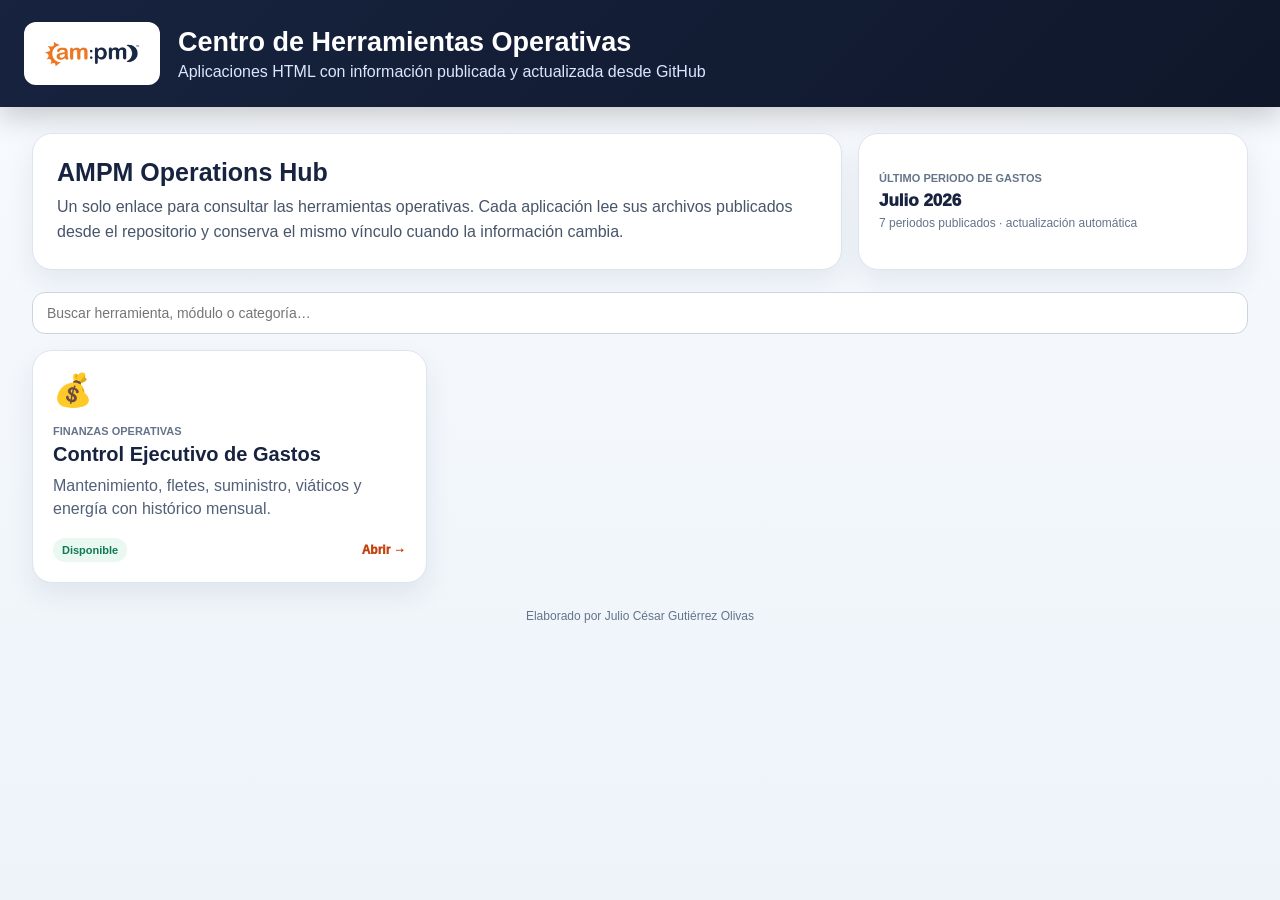
<file: index.html>
<!DOCTYPE html>
<html lang="es">
<head>
  <meta charset="UTF-8">
  <meta name="viewport" content="width=device-width, initial-scale=1.0">
  <meta name="description" content="Centro público de herramientas operativas AMPM.">
  <title>AMPM Operations Hub</title>
  <link rel="stylesheet" href="./assets/css/portal.css">
</head>
<body>
  <header class="header"><div class="header-inner"><img class="logo" src="./assets/img/logo-ampm.webp" alt="AMPM"><div><h1>Centro de Herramientas Operativas</h1><p>Aplicaciones HTML con información publicada y actualizada desde GitHub</p></div></div></header>
  <main class="main">
    <section class="hero"><div class="intro card"><h2>AMPM Operations Hub</h2><p>Un solo enlace para consultar las herramientas operativas. Cada aplicación lee sus archivos publicados desde el repositorio y conserva el mismo vínculo cuando la información cambia.</p></div><div class="status-box card"><div class="status-label">Último periodo de gastos</div><div class="status-value" id="portalStatus">Consultando…</div><div class="status-meta" id="portalMeta">Validando publicación</div></div></section>
    <div class="toolbar"><input class="search" id="appSearch" placeholder="Buscar herramienta, módulo o categoría…"></div>
    <section class="apps" id="appGrid"><div class="empty card">Cargando herramientas…</div></section>
    <div class="foot">Elaborado por Julio César Gutiérrez Olivas</div>
  </main>
  <script src="./assets/js/portal.js"></script>
</body>
</html>
</file>
<file: assets/css/portal.css>
:root{--azul:#17233f;--naranja:#f47c20;--gris:#64748b;--linea:#dce4f0;--bg:#eef3f9}
*{box-sizing:border-box}body{margin:0;font-family:Inter,Segoe UI,Arial,sans-serif;background:linear-gradient(180deg,#f8fbff,#edf3f9);color:var(--azul);min-height:100vh}
.header{background:linear-gradient(135deg,#17233f,#0f172a);color:#fff;padding:22px 24px;box-shadow:0 10px 28px rgba(0,0,0,.2)}
.header-inner{max-width:1260px;margin:auto;display:flex;align-items:center;gap:18px}.logo{width:136px;background:#fff;border-radius:12px;padding:8px 10px}.header h1{margin:0;font-size:27px}.header p{margin:5px 0 0;color:#dbe7ff}
.main{max-width:1260px;margin:auto;padding:26px 22px 40px}.hero{display:grid;grid-template-columns:1.35fr .65fr;gap:16px;margin-bottom:22px}.card{background:#fff;border:1px solid var(--linea);border-radius:20px;box-shadow:0 12px 28px rgba(23,35,63,.08)}
.intro{padding:24px}.intro h2{margin:0 0 8px;font-size:25px}.intro p{margin:0;color:#475569;line-height:1.55}.status-box{padding:20px;display:flex;flex-direction:column;justify-content:center}.status-label{font-size:11px;text-transform:uppercase;font-weight:900;color:var(--gris)}.status-value{font-size:17px;font-weight:950;margin-top:7px}.status-meta{font-size:12px;color:#64748b;margin-top:5px}
.toolbar{display:flex;gap:10px;align-items:center;margin-bottom:16px}.search{flex:1;border:1px solid #cbd5e1;border-radius:13px;padding:12px 14px;font-size:14px}.apps{display:grid;grid-template-columns:repeat(3,minmax(0,1fr));gap:16px}.app-card{display:flex;flex-direction:column;min-height:220px;padding:20px;text-decoration:none;color:inherit;transition:.18s}.app-card:hover{transform:translateY(-3px);border-color:#f4a261;box-shadow:0 18px 34px rgba(23,35,63,.13)}.app-icon{font-size:32px}.app-category{margin-top:16px;font-size:11px;text-transform:uppercase;color:#64748b;font-weight:900}.app-card h3{margin:6px 0 8px;font-size:20px}.app-card p{margin:0;color:#526079;line-height:1.45}.app-footer{display:flex;justify-content:space-between;align-items:center;margin-top:auto;padding-top:18px}.pill{border-radius:999px;background:#e9f8f1;color:#0f7a55;padding:6px 9px;font-size:11px;font-weight:900}.open{color:#c2410c;font-size:12px;font-weight:950}.empty{padding:24px;text-align:center;color:#64748b}.foot{text-align:center;color:#64748b;font-size:12px;margin-top:26px}
@media(max-width:900px){.hero{grid-template-columns:1fr}.apps{grid-template-columns:repeat(2,minmax(0,1fr))}}@media(max-width:620px){.header-inner{align-items:flex-start}.logo{width:105px}.header h1{font-size:21px}.apps{grid-template-columns:1fr}.main{padding:18px 14px}.toolbar{display:block}.search{width:100%}}
</file>
